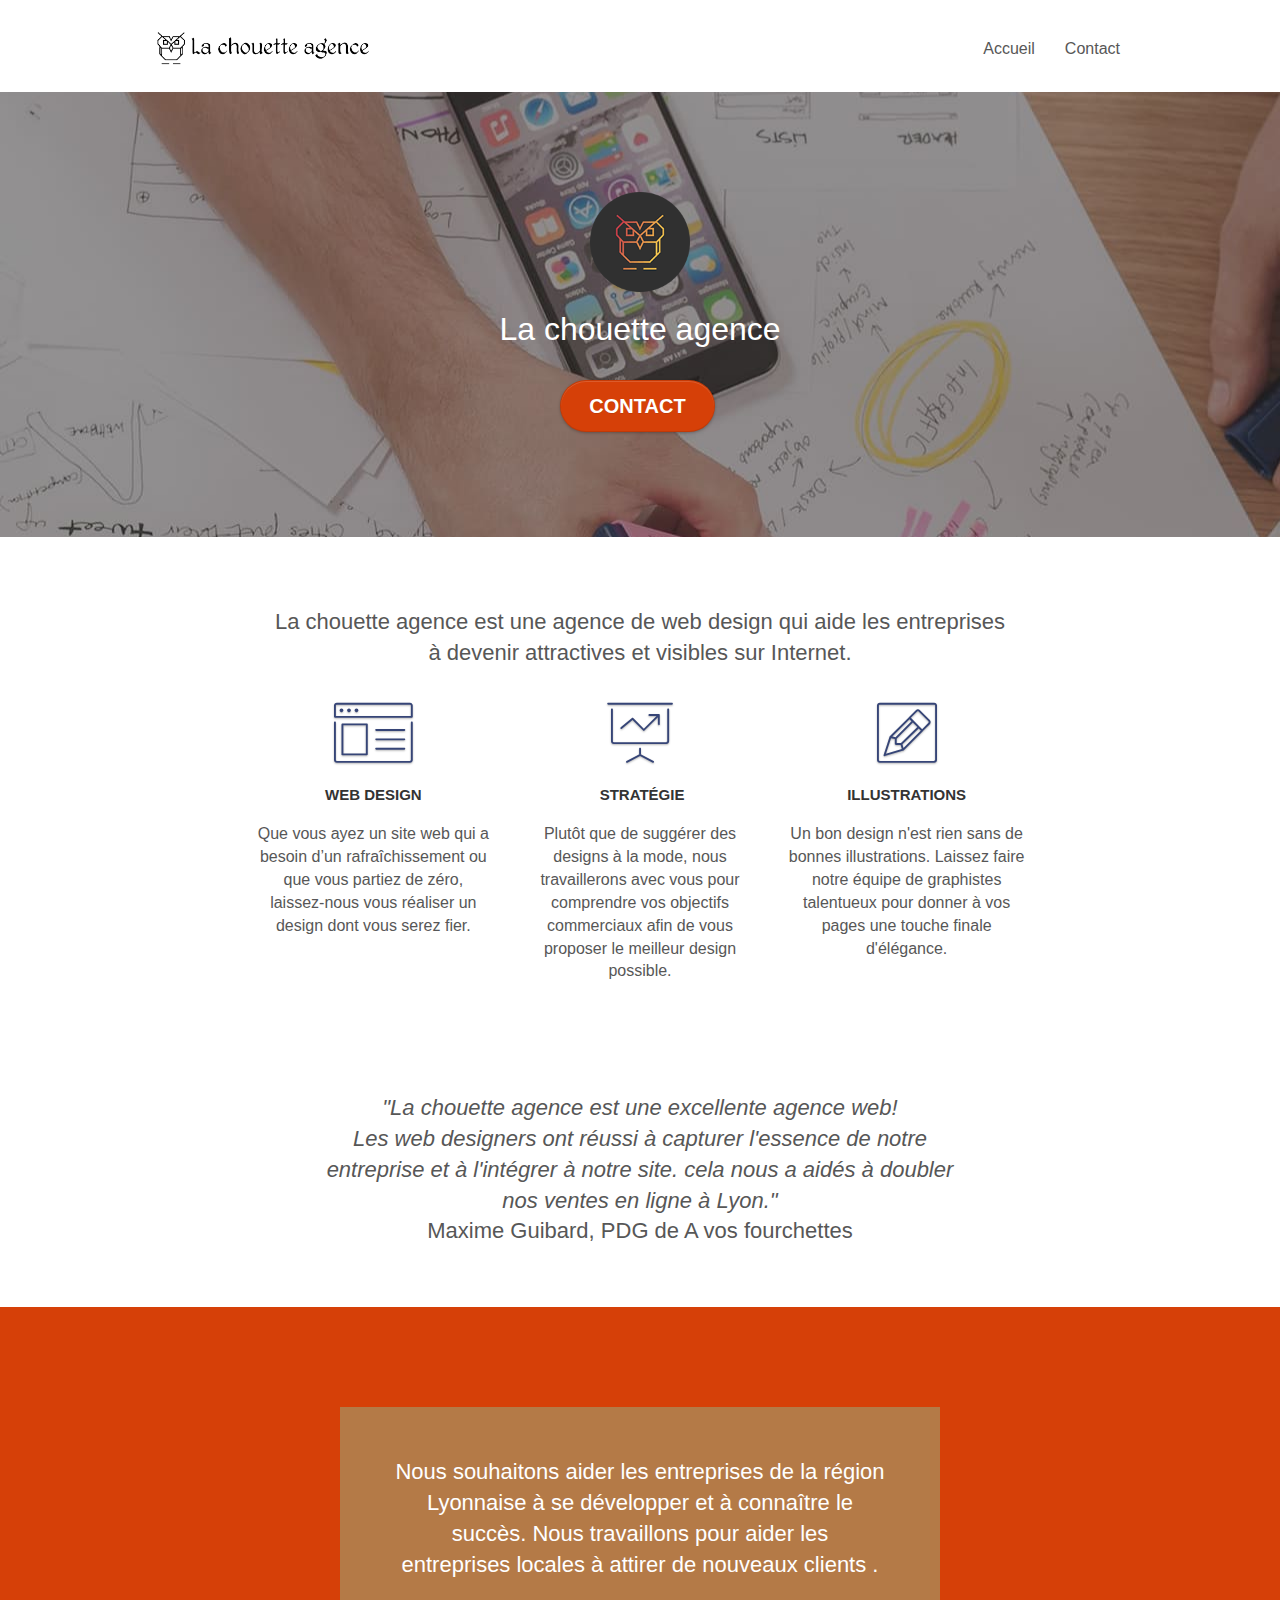
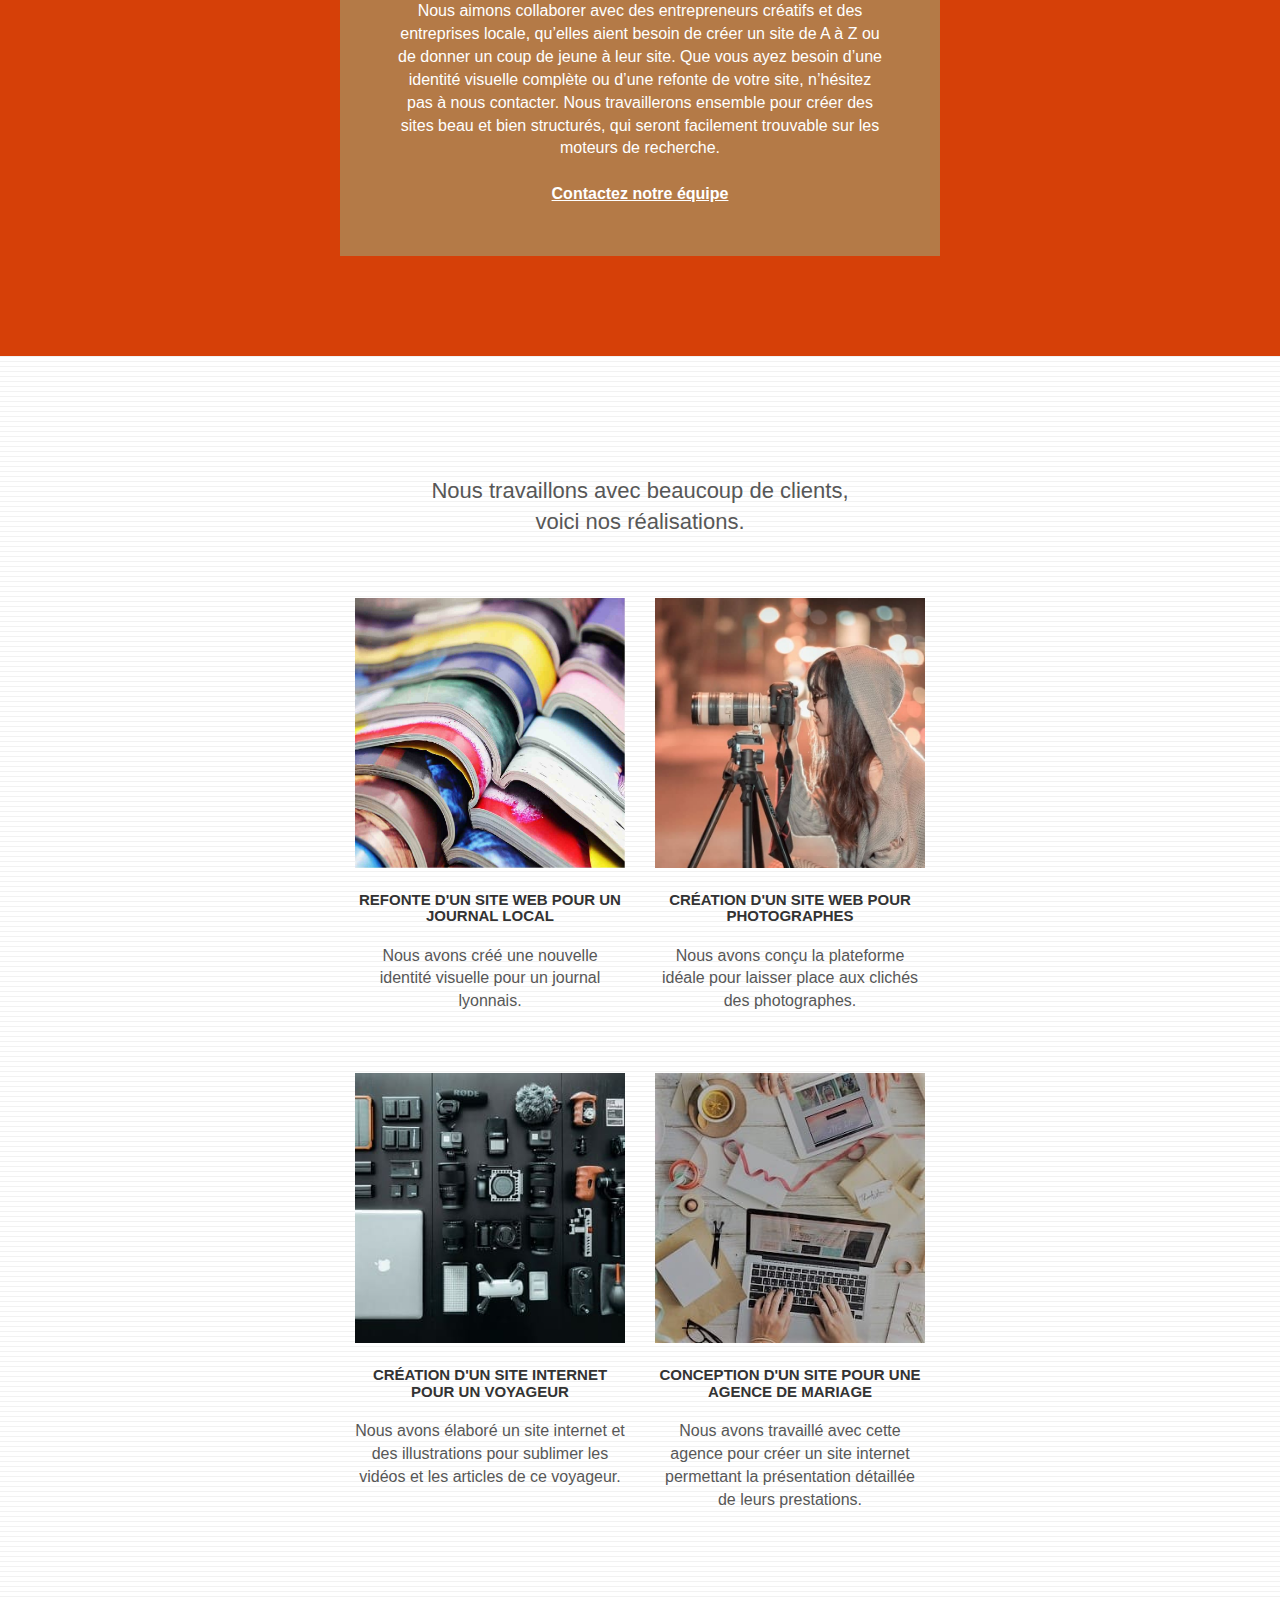
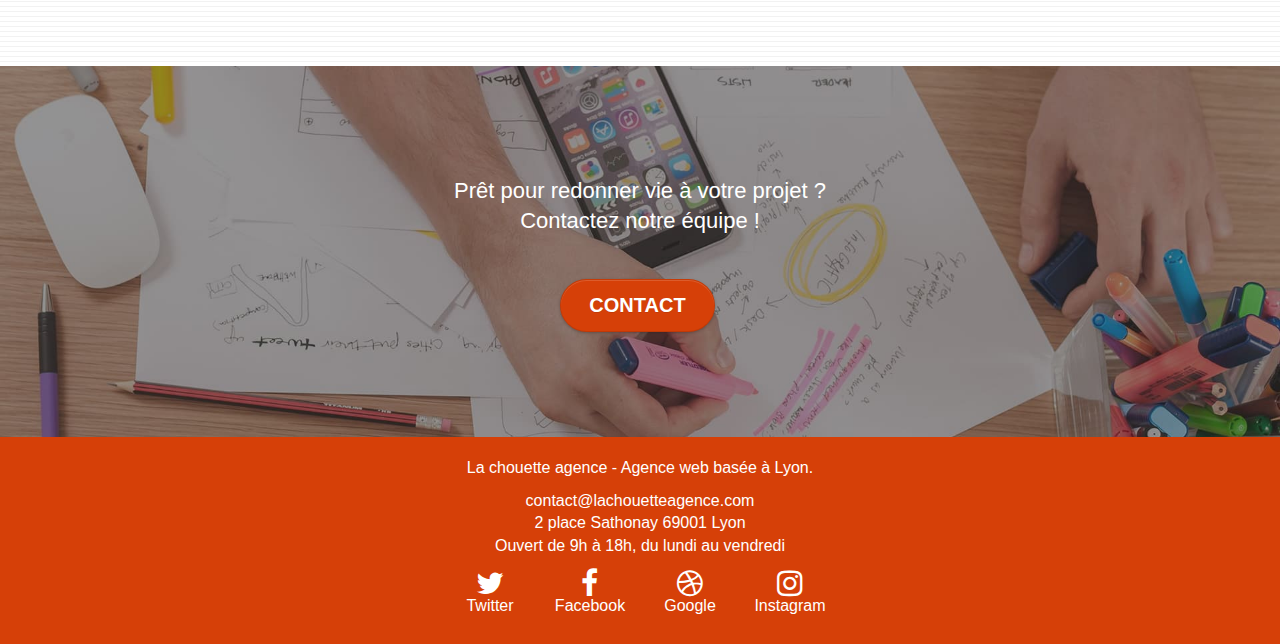
<file: index.html>
<!DOCTYPE html>
<html lang="fr">
  <head>
    <title>
      La Chouette Agence - Entreprise de web design basée à Lyon
    </title>
    <meta charset="utf-8" />
    <meta name="keywords" content="" />
    <meta
      name="description"
      content="Entreprise design Lyon - La Chouette Agence - Contactez nous pour améliorer votre site Internet"
    />
    <!--refaire!-->
    <meta
      name="viewport"
      content="width=device-width, initial-scale=1.0, viewport-fit=cover"
    />
    <link rel="shortcut icon" type="image/png" href="favicon.jpg" />

    <link rel="stylesheet" type="text/css" href="./css/bootstrap.css" />
    <link rel="stylesheet" type="text/css" href="style.css" />
    <link rel="stylesheet" type="text/css" href="./css/font-awesome.css" />
    <link rel="stylesheet" type="text/css" href="./css/et-line.css" />
    
    <script src="./js/jquery-2.1.0.js"></script>
    <script src="./js/bootstrap.js"></script>
    <script src="./js/blocs.js"></script>
    <script src="./js/jquery.touchSwipe.js" defer></script>
    <script src="./js/gmaps.js"></script>

    <!-- Analytics -->

    <!-- Analytics END -->
  </head>

  <body>
    <!-- Principal conteneur -->
    <div class="page-container">
      <!-- bloc-0 -->
      <header class="bloc bgc-white l-bloc" id="bloc-0">
        <div class="container bloc-sm">
          <nav class="navbar row">
            <div class="navbar-header">
              <a class="navbar-brand" href="index.html"
                ><img
                  src="img/la-chouette-agence.png"
                  alt="paris web design logo agence web meilleure agence"
                  height="40"
              /></a>
              <button id="nav-toggle" type="button" class="ui-navbar-toggle navbar-toggle" data-toggle="collapse" data-target=".navbar-1">
                <span class="sr-only">Toggle navigation</span><span class="icon-bar"></span><span class="icon-bar"></span><span class="icon-bar"></span>
              </button>
              
            </div>
            <div class="collapse navbar-collapse navbar-1 special-dropdown-nav">
              <ul class="site-navigation nav navbar-nav">
                <li>
                  <a href="index.html">Accueil</a>
                </li>

                <li>
                  <a href="page2.html">Contact</a>
                </li>
              </ul>
            </div>
          </nav>
        </div>
      </header>

      <!-- bloc-0 END -->

      <!-- bloc-1-presentation -->

      <section
        class="bloc bgc-dark-slate-blue bg-banniere d-bloc bg-t-edge bloc-bg-texture texture-paper b-parallax"
        id="bloc-1-hero"
      >
        <div class="container bloc-lg">
          <div class="row tight-width-whitespace">
            <div class="col-sm-12">
              <img
                src="img/logo.png"
                class="center-block image-resize-mode"
                width="100"
                alt="La chouette agence, agence web paris, création logo paris"
              />
              <h1 class="text-center hero-bloc-text tc-white">
                La chouette agence
              </h1>
              <div class="text-center">
                <a
                  href="page2.html"
                  class="btn btn-lg btn-clean btn-rd cta-hero btn-atomic-tangerine"
                  id="cta-hero"
                  >Contact</a
                >
              </div>
            </div>
          </div>
        </div>
      </section>
      <!-- bloc-1-presentation END -->

      <!-- bloc-2-services -->
      <section class="bloc bgc-white l-bloc" id="bloc-2-services">
        <div class="container bloc-md">
          <div class="row">
            <div class="col-sm-12 text-center">
              <h2>
                La chouette agence est une agence de web design qui aide les
                entreprises <br />
                à devenir attractives et visibles sur Internet.
              </h2>
            </div>
          </div>
          <div class="row voffset-lg med-width-whitespace">
            <div class="col-sm-4">
              <div class="text-center">
                <span
                  class="et-icon-browser sm-shadow icon-dark-slate-blue icons icon-lg"
                ></span>
              </div>
              <h3 class="mg-md text-center">Web design</h3>
              <p class="text-center">
                Que vous ayez un site web qui a besoin d&rsquo;un
                rafraîchissement ou que vous partiez de zéro, laissez-nous vous
                réaliser un design dont vous serez fier.
              </p>
            </div>
            <div class="col-sm-4">
              <div class="text-center">
                <span
                  class="et-icon-presentation sm-shadow icon-dark-slate-blue icons icon-lg"
                ></span>
              </div>
              <h3 class="mg-md text-center">&nbsp;Stratégie</h3>
              <p class="text-center">
                Plutôt que de suggérer des designs à la mode, nous travaillerons
                avec vous pour comprendre vos objectifs commerciaux afin de vous
                proposer le meilleur design possible.<br />
              </p>
            </div>
            <div class="col-sm-4">
              <div class="text-center">
                <span
                  class="et-icon-edit sm-shadow icon-dark-slate-blue icons icon-lg"
                ></span>
              </div>
              <h3 class="mg-md text-center">Illustrations</h3>
              <p class="text-center">
                Un bon design n'est rien sans de bonnes illustrations. Laissez
                faire notre équipe de graphistes talentueux pour donner à vos
                pages une touche finale d'élégance.
              </p>
            </div>
          </div>
          <div class="row voffset-lg voffset">
            <div class="col-xs-12 col-md-8 col-md-offset-2 text-center">
              <h2>
                <i>
                  "La chouette agence est une excellente agence web! <br />
                  Les web designers ont réussi à capturer l'essence de notre
                  <br />
                  entreprise et à l'intégrer à notre site. cela nous a aidés à
                  doubler<br />
                  nos ventes en ligne à Lyon."</i
                >
                <br />Maxime Guibard, PDG de A vos fourchettes
              </h2>
            </div>
          </div>
        </div>
      </section>
      <!-- bloc-2-services END -->

      <!-- bloc-3-what-i-do -->
      <section
        class="bloc tc-white bgc-atomic-tangerine bg-presentation d-bloc bloc-bg-texture texture-paper b-parallax"
        id="bloc-3-what-i-do"
      >
        <div class="container bloc-lg">
          <div class="row tight-width-whitespace black-background">
            <div class="col-sm-12">
              <h2 class="mg-md text-center tc-white">
                Nous souhaitons aider les entreprises de la région Lyonnaise à
                se développer et à connaître le succès. Nous travaillons pour
                aider les entreprises locales à attirer de nouveaux clients .<br />
              </h2>
              <p class="text-center white">
                Nous aimons collaborer avec des entrepreneurs créatifs et des
                entreprises locale, qu’elles aient besoin de créer un site de A
                à Z ou de donner un coup de jeune à leur site. Que vous ayez
                besoin d’une identité visuelle complète ou d’une refonte de
                votre site, n’hésitez pas à nous contacter. Nous travaillerons
                ensemble pour créer des sites beau et bien structurés, qui
                seront facilement trouvable sur les moteurs de recherche.
                <br /><br /><a class="ltc-white bold-link" href="page2.html"
                  >Contactez notre équipe</a
                ><br />
              </p>
            </div>
          </div>
        </div>
      </section>
      <!-- bloc-3-what-i-do END -->

      <!-- bloc-4-portfolio -->
      <section
        class="bloc bgc-white bg-lines-h2-bg bg-repeat l-bloc"
        id="bloc-4-portfolio"
      >
        <div class="container bloc-lg">
          <div class="row">
            <div class="col-sm-12 text-center">
              <h2>
                Nous travaillons avec beaucoup de clients, <br />
                voici nos réalisations.
              </h2>
            </div>
          </div>
          <div class="row tight-width-whitespace portfolio-row">
            <div class="col-sm-6">
              <a
                href="#"
                data-lightbox="img/1.jpg"
                data-gallery-id="gallery-1"
                data-caption="Refonte d'un site web pour un journal local"
                data-frame="snapshot-lb"
                ><img
                  src="img/1.jpg"
                  alt="paris web design logo agence web meilleure agence et refonte site web journal"
                  class="img-responsive portfolio-thumb"
              /></a>
              <h3 class="mg-md text-center">
                Refonte d'un site web pour un journal local
              </h3>
              <p class="text-center">
                Nous avons créé une nouvelle identité visuelle pour un journal
                lyonnais.
              </p>
            </div>
            <div class="col-sm-6">
              <a
                href="#"
                data-lightbox="img/2.jpg"
                data-gallery-id="gallery-1"
                data-caption="Création d'un site web pour photographes"
                data-frame="snapshot-lb"
                ><img
                  src="img/2.jpg"
                  class="img-responsive portfolio-thumb"
                  alt="paris web design logo agence web meilleure agence, Création d'un site web pour photographes"
              /></a>
              <h3 class="mg-md text-center">
                Création d'un site web pour photographes
              </h3>
              <p class="text-center">
                Nous avons conçu la plateforme idéale pour laisser place aux
                clichés des photographes.
              </p>
            </div>
          </div>
          <div class="row tight-width-whitespace portfolio-row">
            <div class="col-sm-6">
              <a
                href="#"
                data-lightbox="img/3.jpg"
                data-gallery-id="gallery-1"
                data-caption="Création d'un site internet pour un voyageur"
                data-frame="snapshot-lb"
                ><img
                  src="img/3.jpg"
                  class="img-responsive portfolio-thumb"
                  alt="paris web design logo agence web meilleure agence, Création d'un site web pour voyageur"
              /></a>
              <h3 class="mg-md text-center">
                Création d'un site internet pour un voyageur
              </h3>
              <p class="text-center">
                Nous avons élaboré un site internet et des illustrations pour
                sublimer les vidéos et les articles de ce voyageur.
              </p>
            </div>
            <div class="col-sm-6">
              <a
                href="#"
                data-lightbox="img/4.bmp"
                data-gallery-id="gallery-1"
                data-caption="Conception d'un site pour une agence de mariage"
                data-frame="snapshot-lb"
                ><img
                  src="img/4.jpg"
                  class="img-responsive portfolio-thumb"
                  alt="paris web design logo agence web meilleure agence, Création d'un site web pour agence de mariage"
              /></a>
              <h3 class="mg-md text-center">
                Conception d'un site pour une agence de mariage
              </h3>
              <p class="text-center">
                Nous avons travaillé avec cette agence pour créer un site
                internet permettant la présentation détaillée de leurs
                prestations.
              </p>
            </div>
          </div>
        </div>
      </section>
      <!-- bloc-4-portfolio END -->

      <!-- bloc-5-cta -->
      <section
        class="bloc bgc-dark-slate-blue bg-banniere d-bloc bloc-bg-texture texture-paper"
        id="bloc-5-cta"
      >
        <div class="container bloc-lg">
          <div class="row">
            <h2 class="mg-md text-center tc-white">
              Prêt pour redonner vie à votre projet ?<br />Contactez notre
              équipe !
            </h2>
            <div class="col-sm-12 text-center">
              <a
                href="page2.html"
                class="btn btn-atomic-tangerine btn-clean btn-rd btn-lg cta-hero"
                >Contact</a
              >
            </div>
          </div>
        </div>
      </section>
      <!-- bloc-5-cta END -->

      <!-- Footer - bloc-8 -->
      <footer class="bloc bgc-atomic-tangerine d-bloc" id="bloc-8">
        <div class="container bloc-sm">
          <div class="row">
            <div class="col-sm-12">
              <p class="text-center white">
                La chouette agence - Agence web basée à Lyon.<br />
              </p>
			  <p class="text-center white">
				contact@lachouetteagence.com<br />2 place Sathonay 69001 Lyon<br />Ouvert
				de 9h à 18h, du lundi au vendredi<br />
			  </p>
              <div class="row row-no-gutters social">
                <div class="col-sm-3">
                  <div class="text-center">
                    <a class="social" href="https://twitter.com/"
                      ><div class="fa fa-twitter icon-md"><p class="text-center white">Twitter</p></div
                    ></a>
                  </div>
                </div>
                <div class="col-sm-3">
                  <div class="text-center">
                    <a class="social" href="https://www.facebook.com/"
                      ><div class="fa fa-facebook icon-md"><p class="text-center white">Facebook</p></div
                    ></a>
                  </div>
                </div>
                <div class="col-sm-3">
                  <div class="text-center">
                    <a class="social" href="https://www.google.com/"
                      ><div class="fa fa-dribbble icon-md"><p class="text-center white">Google</p></div
                    ></a>
                  </div>
                </div>
                <div class="col-sm-3">
                  <div class="text-center">
                    <a class="social" href="https://www.instagram.com/"
                      ><div class="fa fa-instagram icon-md"><p class="text-center white">Instagram</p></div
                    ></a>
                  </div>
                </div>
              </div>
            </div>
          </div>
		 
        </div>
		
      </footer>
      <!-- Footer - bloc-8 END -->
    </div>
    <!-- Principal conteneur END -->
  </body>
</html>
</file>
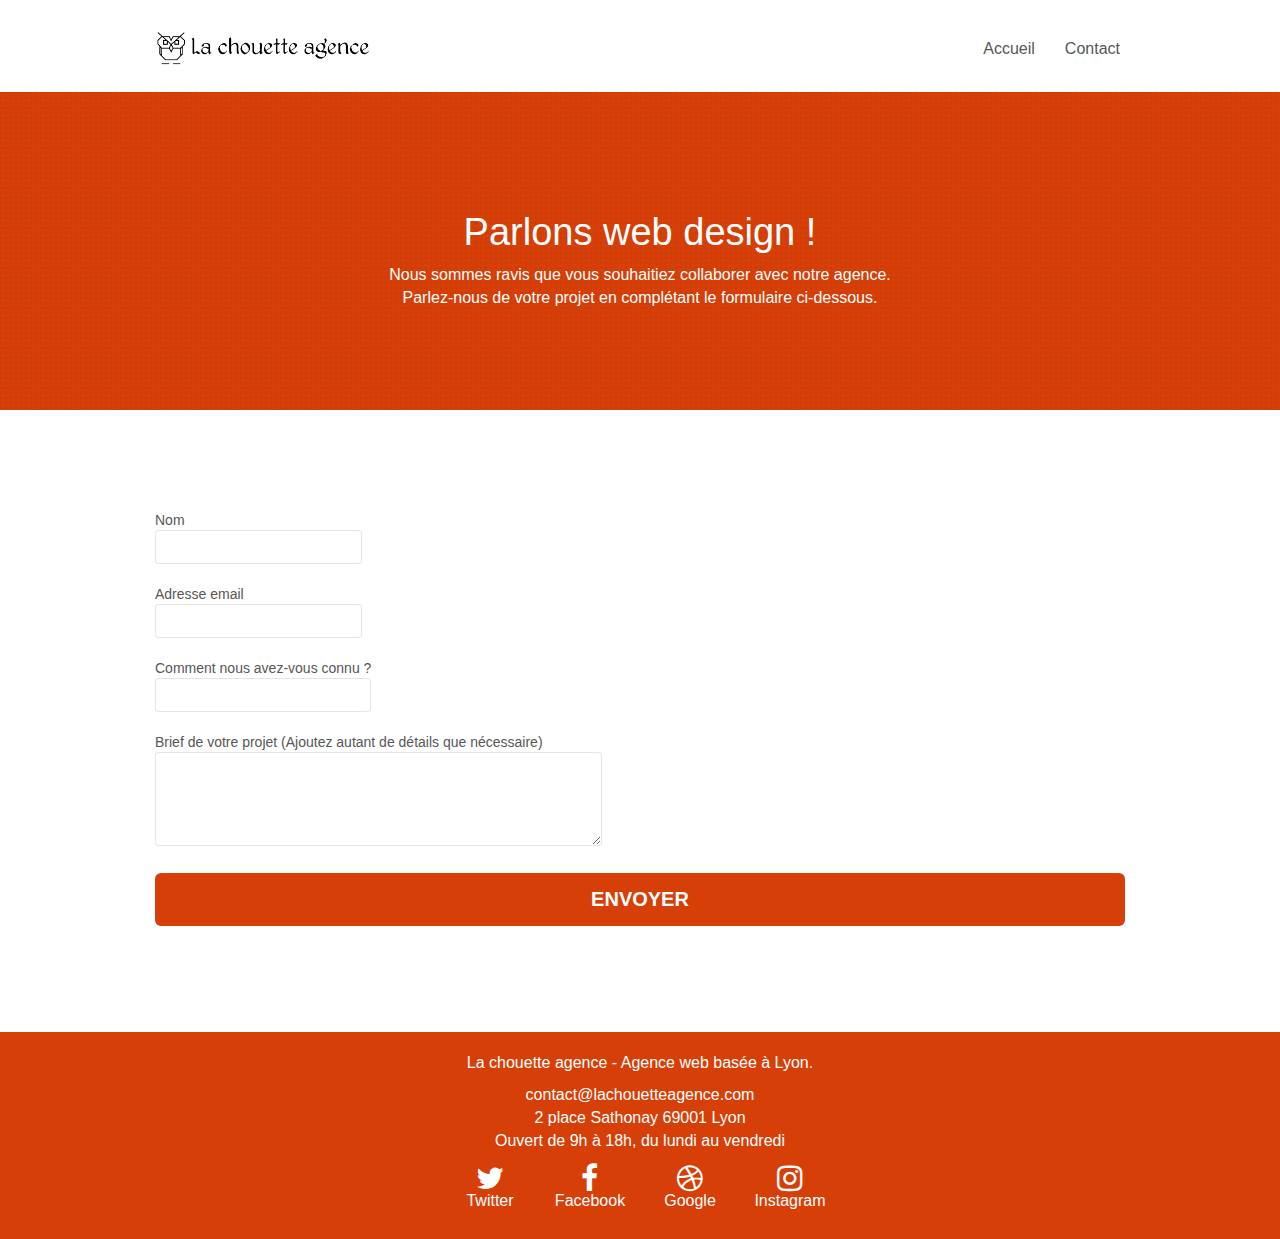
<file: page2.html>
<!DOCTYPE html>
<html lang="fr">
  <head>
    <title>La Chouette Agence - Page 2</title>
    <meta charset="utf-8" />
    <meta name="keywords" content="" />
    <meta
      name="description"
      content="La Chouette Agence est une agence de web design lyonnaise qui aide les entreprises à devenir attractives et visibles sur Internet"
    />
    <meta
      name="viewport"
      content="width=device-width, initial-scale=1.0, viewport-fit=cover"
    />
    <link rel="shortcut icon" type="image/png" href="favicon.jpg" />

    <link rel="stylesheet" type="text/css" href="./css/bootstrap.css" />
    <link rel="stylesheet" type="text/css" href="style.css" />
    <link rel="stylesheet" type="text/css" href="./css/font-awesome.css" />
    <link rel="stylesheet" type="text/css" href="./css/et-line.css" />

    <script src="./js/jquery-2.1.0.js"></script>
    <script src="./js/bootstrap.js"></script>
    <script src="./js/blocs.js"></script>
    <script src="./js/jquery.touchSwipe.js" defer></script>
    <script src="./js/gmaps.js"></script>
    <!-- Analytics -->

    <!-- Analytics END -->
  </head>
  <body>
    <!-- Principal conteneur -->
    <div class="page-container">
      <!-- bloc-0 -->
      <header class="bloc bgc-white l-bloc" id="bloc-0">
        <div class="container bloc-sm">
          <nav class="navbar row">
            <div class="navbar-header">
              <a class="navbar-brand" href="index.html">
                <img
                  src="img/la-chouette-agence.png"
                  alt="paris web design logo agence web meilleure agence"
                  height="40"
                />
              </a>
              <button
                id="nav-toggle"
                type="button"
                class="ui-navbar-toggle navbar-toggle"
                data-toggle="collapse"
                data-target=".navbar-1"
              >
                <span class="sr-only">Toggle navigation</span
                ><span class="icon-bar"></span><span class="icon-bar"></span
                ><span class="icon-bar"></span>
              </button>
            </div>
            <div class="collapse navbar-collapse navbar-1 special-dropdown-nav">
              <ul class="site-navigation nav navbar-nav">
                <li>
                  <a href="index.html">Accueil</a>
                </li>

                <li>
                  <a href="page2.html">Contact</a>
                </li>
              </ul>
            </div>
          </nav>
        </div>
      </header>
      <!-- bloc-0 END -->

      <!-- bloc-6 -->
      <section
        class="bloc bg-dots-bg bg-repeat bgc-atomic-tangerine d-bloc bloc-bg-texture texture-paper"
        id="bloc-6"
      >
        <div class="container bloc-lg">
          <div class="row">
            <div class="col-sm-12">
              <h1 class="text-center hero-bloc-text tc-white">
                Parlons web design !
              </h1>
              <p class="text-center mg-lg tc-white tight-width-whitespace">
                Nous sommes ravis que vous souhaitiez collaborer avec notre
                agence.<br />
                Parlez-nous de votre projet en complétant le formulaire
                ci-dessous.
              </p>
            </div>
          </div>
        </div>
      </section>
      <!-- bloc-6 END -->

      <!-- bloc-7 -->
      <section class="bloc bgc-white l-bloc" id="bloc-7">
        <div class="container bloc-lg">
          <div class="row">
            <div class="col-sm-12">
              <form
                id="form_1"
                novalidate
                success-msg="Your message has been sent."
                fail-msg="Sorry it seems that our mail server is not responding, Sorry for the inconvenience!"
              >
                <div class="form-group">
                  <label> Nom 
                  <input id="name" class="form-control" required />
                </label>
                </div>
                <div class="form-group">
                  <label> Adresse email 
                  <input
                    id="email"
                    class="form-control"
                    type="email"
                    required
                  />
                </label>
                </div>
                <div class="form-group">
                  <label>
                    Comment nous avez-vous connu ?
                    <input
                      id="input_504"
                      class="form-control"
                      type="email"
                      required
                    />
                  </label>
                </div>
                <div class="form-group">
                  <label>
                    Brief de votre projet (Ajoutez autant de détails que
                    nécessaire)<br />
                    <textarea
                      id="message"
                      class="form-control"
                      rows="4"
                      cols="50"
                      required
                    ></textarea>
                  </label>
                </div>
                <button
                  class="bloc-button btn btn-lg btn-block cta-hero btn-atomic-tangerine"
                  type="submit"
                >
                  Envoyer
                </button>
              </form>
            </div>
            <div class="col-sm-6"></div>
          </div>
        </div>
      </section>
      <!-- bloc-7 END -->

      <!-- ScrollToTop Button -->
      <a class="bloc-button btn btn-d scrollToTop" onclick="scrollToTarget('1')"
        ><span class="fa fa-chevron-up"></span
      ></a>
      <!-- ScrollToTop Button END-->

      <!-- Footer - bloc-8 -->
      <footer class="bloc bgc-atomic-tangerine d-bloc" id="bloc-8">
        <div class="container bloc-sm">
          <div class="row">
            <div class="col-sm-12">
              <p class="text-center white">
                La chouette agence - Agence web basée à Lyon.<br />
              </p>
              <p class="text-center white">
                contact@lachouetteagence.com<br />2 place Sathonay 69001 Lyon<br />Ouvert
                de 9h à 18h, du lundi au vendredi<br />
              </p>
              <div class="row row-no-gutters social">
                <div class="col-sm-3">
                  <div class="text-center">
                    <a class="social" href="https://twitter.com/"
                      ><span class="fa fa-twitter icon-md"
                        ><p class="text-center white">Twitter</p></span
                      ></a
                    >
                  </div>
                </div>
                <div class="col-sm-3">
                  <div class="text-center">
                    <a class="social" href="https://www.facebook.com/"
                      ><span class="fa fa-facebook icon-md"
                        ><p class="text-center white">Facebook</p></span
                      ></a
                    >
                  </div>
                </div>
                <div class="col-sm-3">
                  <div class="text-center">
                    <a class="social" href="https://www.google.com/"
                      ><span class="fa fa-dribbble icon-md"
                        ><p class="text-center white">Google</p></span
                      ></a
                    >
                  </div>
                </div>
                <div class="col-sm-3">
                  <div class="text-center">
                    <a class="social" href="https://www.instagram.com/"
                      ><span class="fa fa-instagram icon-md"
                        ><p class="text-center white">Instagram</p></span
                      ></a
                    >
                  </div>
                </div>
              </div>
            </div>
          </div>
        </div>
      </footer>
      <!-- Footer - bloc-8 END -->
    </div>
    <!-- Principal conteneur END -->
  </body>
</html>
</file>
<file: style.css>
body {
    margin: 0;
    padding: 0;
    background: #FFF;
    overflow-x: hidden;
    -webkit-font-smoothing: antialiased;
    -moz-osx-font-smoothing: grayscale;
}

/*rajouté*/


.fa:before{
    color: white;
   
}

.reseaux{
    color: white;
}

.row{
    width: 100%;
}
/*rajouté*/

a,
button {
    transition: all .3s ease-in-out;
    outline: none!important;
}

a:hover {
    text-decoration: none;
    cursor: pointer;
}

#page-loading-blocs-notifaction {
    position: fixed;
    top: 0;
    bottom: 0;
    width: 100%;
    z-index: 100000;
    background: #FFFFFF url("img/pageload-spinner.gif") no-repeat center center;
}

.bloc {
    width: 100%;
    clear: both;
    background: 50% 50% no-repeat;
    padding: 0 50px;
    -webkit-background-size: cover;
    -moz-background-size: cover;
    -o-background-size: cover;
    background-size: cover;
    position: relative;
}

.bloc .container {
    padding-left: 0;
    padding-right: 0;
}

.bloc-lg {
    padding: 100px 50px;
}

.bloc-md {
    padding: 50px;
}

.bloc-sm {
    padding: 20px 50px;
}

.bg-center,
.bg-l-edge,
.bg-r-edge,
.bg-t-edge,
.bg-b-edge,
.bg-tl-edge,
.bg-bl-edge,
.bg-tr-edge,
.bg-br-edge,
.bg-repeat {
    -webkit-background-size: auto!important;
    -moz-background-size: auto!important;
    -o-background-size: auto!important;
    background-size: auto!important;
}

.bg-repeat {
    background: repeat;
}

.bg-t-edge {
    background: top no-repeat;
}

.bloc-bg-texture::before {
    
    background-size: 2px 2px;
    position: absolute;
    top: 0;
    bottom: 0;
    left: 0;
    right: 0;
}

.texture-paper::before {
    background: url("img/texture-paper.png");
    background-size: 280px 280px;
}

.b-parallax {
    background-attachment: fixed;
}

.d-bloc {
    color: rgba(255, 255, 255, .7);
}

.d-bloc button:hover {
    color: rgba(255, 255, 255, .9);
}

.d-bloc .icon-round,
.d-bloc .icon-square,
.d-bloc .icon-rounded,
.d-bloc .icon-semi-rounded-a,
.d-bloc .icon-semi-rounded-b {
    border-color: rgba(255, 255, 255, .9);
}

.d-bloc .divider-h span {
    border-color: rgba(255, 255, 255, .2);
}

.d-bloc .a-btn,
.d-bloc .navbar a,
.d-bloc .navbar-brand,
.d-bloc a .icon-sm,
.d-bloc a .icon-md,
.d-bloc a .icon-lg,
.d-bloc a .icon-xl,
.d-bloc h1 a,
.d-bloc h2 a,
.d-bloc h3 a,
.d-bloc h4 a,
.d-bloc h5 a,
.d-bloc h6 a,
.d-bloc p a {
    color: rgba(255, 255, 255, .6);
}

.d-bloc .a-btn:hover,
.d-bloc .navbar a:hover,
.d-bloc .navbar-brand:hover,
.d-bloc a:hover .icon-sm,
.d-bloc a:hover .icon-md,
.d-bloc a:hover .icon-lg,
.d-bloc a:hover .icon-xl,
.d-bloc h1 a:hover,
.d-bloc h2 a:hover,
.d-bloc h3 a:hover,
.d-bloc h4 a:hover,
.d-bloc h5 a:hover,
.d-bloc h6 a:hover,
.d-bloc p a:hover {
    color: rgba(255, 255, 255, 1);
}

.d-bloc .navbar-toggle .icon-bar {
    background: rgba(255, 255, 255, 1);
}

.d-bloc .btn-wire,
.d-bloc .btn-wire:hover {
    color: rgba(255, 255, 255, 1);
    border-color: rgba(255, 255, 255, 1);
}

.d-bloc .panel {
    color: rgba(0, 0, 0, .5);
}

.d-bloc .panel button:hover {
    color: rgba(0, 0, 0, .7);
}

.d-bloc .panel icon {
    border-color: rgba(0, 0, 0, .7);
}

.d-bloc .panel .divider-h span {
    border-color: rgba(0, 0, 0, .1);
}

.d-bloc .panel .a-btn {
    color: rgba(0, 0, 0, .6);
}

.d-bloc .panel .a-btn:hover {
    color: rgba(0, 0, 0, 1);
}

.d-bloc .panel .btn-wire,
.d-bloc .panel .btn-wire:hover {
    color: rgba(0, 0, 0, .7);
    border-color: rgba(0, 0, 0, .3);
}

.d-bloc .panel,
.l-bloc {
    color: rgba(0, 0, 0, .5);
}

.d-bloc .panel button:hover,
.l-bloc button:hover {
    color: rgba(0, 0, 0, .7);
}

.l-bloc .icon-round,
.l-bloc .icon-square,
.l-bloc .icon-rounded,
.l-bloc .icon-semi-rounded-a,
.l-bloc .icon-semi-rounded-b {
    border-color: rgba(0, 0, 0, .7);
}

.d-bloc .panel .divider-h span,
.l-bloc .divider-h span {
    border-color: rgba(0, 0, 0, .1);
}

.d-bloc .panel .a-btn,
.l-bloc .a-btn,
.l-bloc .navbar a,
.l-bloc .navbar-brand,
.l-bloc a .icon-sm,
.l-bloc a .icon-md,
.l-bloc a .icon-lg,
.l-bloc a .icon-xl,
.l-bloc h1 a,
.l-bloc h2 a,
.l-bloc h3 a,
.l-bloc h4 a,
.l-bloc h5 a,
.l-bloc h6 a,
.l-bloc p a {
    color: rgba(0, 0, 0, .6);
}

.d-bloc .panel .a-btn:hover,
.l-bloc .a-btn:hover,
.l-bloc .navbar a:hover,
.l-bloc .navbar-brand:hover,
.l-bloc a:hover .icon-sm,
.l-bloc a:hover .icon-md,
.l-bloc a:hover .icon-lg,
.l-bloc a:hover .icon-xl,
.l-bloc h1 a:hover,
.l-bloc h2 a:hover,
.l-bloc h3 a:hover,
.l-bloc h4 a:hover,
.l-bloc h5 a:hover,
.l-bloc h6 a:hover,
.l-bloc p a:hover {
    color: rgba(0, 0, 0, 1);
}

.l-bloc .navbar-toggle .icon-bar {
    color: rgba(0, 0, 0, .6);
}

.d-bloc .panel .btn-wire,
.d-bloc .panel .btn-wire:hover,
.l-bloc .btn-wire,
.l-bloc .btn-wire:hover {
    color: rgba(0, 0, 0, .7);
    border-color: rgba(0, 0, 0, .3);
}

.voffset {
    margin-top: 30px;
}

.voffset-lg {
    margin-top: 80px;
}

.row-no-gutters {
    margin-right: 0;
    margin-left: 0;
}

.row.row-no-gutters > [class^="col-"],
.row.row-no-gutters > [class*=" col-"] {
    padding-right: 0;
    padding-left: 0;
}

#bloc-1-hero h1 {
    font-size: 32px;
}

.navbar {
    margin-bottom: 0;
    z-index: 1;
}

.navbar-brand {
    height: auto;
    padding: 3px 15px;
    font-size: 25px;
    font-weight: normal;
    font-weight: 600;
    line-height: 44px;
}

.navbar-brand img {
    max-height: 200px;
    margin: 0 5px 0 0;
    display: inline;
}

.navbar-brand img[src$=svg] {
    min-width: 100px;
}

.nav-center .navbar-brand img {
    margin: 0;
}

.navbar .nav {
    padding-top: 2px;
    margin-right: -16px;
    float: right;
    z-index: 1;
}

.nav > li {
    float: left;
    margin-top: 4px;
    font-size: 16px;
}

.navbar-nav .open .dropdown-menu > li > a {
    text-align: inherit;
}

.nav > li a:hover,
.nav > li a:focus {
    background: transparent;
}

.navbar-toggle {
    margin: 10px 10px 0 0;
    border: 0px;
}

.navbar-toggle:hover {
    background: transparent!important;
}

.navbar-toggle .icon-bar {
    background-color: rgba(0, 0, 0, .5);
    width: 26px;
}

.nav-invert .navbar .nav {
    float: left;
}

.nav-invert .navbar-header,
.nav-invert .navbar-brand {
    float: right;
    position: relative;
    z-index: 2;
}

@media (min-width: 768px) {
    .site-navigation {
        position: absolute;
        top: 50%;
        right: 20px;
        transform: translate(0, -50%);
        -webkit-transform: translateY(-50%);
    }
    .nav > li .dropdown-menu a,
    .nav > li .dropdown-menu a:hover {
        color: #484848;
    }
    .nav-invert .site-navigation {
        left: 0;
        right: 0;
    }
    .nav-center {
        text-align: center;
    }
    .nav-center .navbar-header {
        width: 100%;
    }
    .nav-center .navbar-header,
    .nav-center .navbar-brand,
    .nav-center .nav > li {
        float: none;
        display: inline-block;
    }
    .nav-center .site-navigation {
        position: relative;
        width: 100%;
        right: 0;
        margin-right: 0px;
        margin-top: 20px;
    }
    .nav-center.mini-nav .navbar-toggle {
        float: none;
        margin: 10px auto 0;
    }
}

.nav > li > .dropdown a {
    background: none!important;
    display: block;
    padding: 14px 15px;
}

nav .caret {
    margin: 0 5px;
}

.dropdown-menu .dropdown-menu {
    top: -8px;
    left: 100%;
}

.dropdown-menu .dropmenu-flow-right {
    top: 100%;
    left: 0;
    margin-left: -1px;
    border-top-left-radius: 0;
    border-top-right-radius: 0;
}

.dropdown-menu .dropdown span {
    border: 4px solid black;
    border-top-color: transparent;
    border-right-color: transparent;
    border-bottom-color: transparent;
    margin: 6px -5px 0 0!important;
    float: right;
}

.mg-md {
    margin-top: 10px;
    margin-bottom: 20px;
}

.mg-lg {
    margin-top: 10px;
    margin-bottom: 40px;
}

.btn {
    margin: 0 5px 5px 0;
}

.btn.pull-right {
    margin: 0 0 5px 5px;
}

.btn-d,
.btn-d:hover,
.btn-d:focus {
    color: #FFF;
    background: rgba(0, 0, 0, .3);
}

button {
    outline: none!important;
}

.btn-rd {
    border-radius: 40px;
}

.btn-clean {
    border: 1px solid rgba(0, 0, 0, .08);
    border-bottom-color: rgba(0, 0, 0, .1);
    text-shadow: 0 1px 0 rgba(0, 0, 1, .1);
    box-shadow: 0 1px 3px rgba(0, 0, 1, .25), inset 0 1px 0 0 rgba(255, 255, 255, .15);
}

.icon-md {
    font-size: 30px!important;
}

.icon-lg {
    font-size: 60px!important;
}

.sm-shadow {
    text-shadow: 0 1px 2px rgba(0, 0, 0, .3);
}

.panel-sq,
.panel-sq .panel-heading,
.panel-sq .panel-footer {
    border-radius: 0;
}

.panel-rd {
    border-radius: 30px;
}

.panel-rd .panel-heading {
    border-radius: 29px 29px 0 0;
}

.panel-rd .panel-footer {
    border-radius: 0 0 29px 29px;
}

.form-control {
    border-color: rgba(0, 0, 0, .1);
    box-shadow: none;
}

.scrollToTop {
    width: 40px;
    height: 40px;
    position: fixed;
    bottom: 20px;
    right: 20px;
    opacity: 0;
    z-index: 500;
    transition: all .3s ease-in-out;
}

.scrollToTop span {
    margin-top: 6px;
}

.showScrollTop {
    font-size: 14px;
    opacity: 1;
}

a[data-lightbox] {
    position: relative;
    display: block;
    text-align: center;
}

a[data-lightbox]:hover::before {
    content: "+";
    font-family: "HelveticaNeue-Light", "Helvetica Neue Light", "Helvetica Neue", Helvetica, Arial;
    font-size: 32px;
    width: 50px;
    height: 50px;
    margin-left: -25px;
    border-radius: 50%;
    background: rgba(0, 0, 0, .6);
    color: #FFF;
    font-weight: 100;
    z-index: 1;
    position: absolute;
    top: 50%;
    transform: translateY(-50%);
    -webkit-transform: translateY(-50%);
}

a[data-lightbox]:hover img {
    opacity: 0.6;
    -webkit-animation-fill-mode: none;
    animation-fill-mode: none;
}

#lightbox-modal {
    display: flex;
    align-items: center;
}

#lightbox-modal .modal-dialog {
    width: 90%;
    max-width: 900px;
    margin: 0 auto 0;
}

#lightbox-modal .modal-dialog img {
    max-height: 90vh;
    margin: 0 auto;
}

.lightbox-caption {
    padding: 20px;
    color: #FFF;
    background: rgba(0, 0, 0, .5);
    position: absolute;
    left: 15px;
    right: 15px;
    bottom: 5px;
}

.close-lightbox {
    color: #FFF;
    font-size: 30px;
    position: absolute;
    top: 20px;
    right: 20px;
    z-index: 20;
    background: rgba(0, 0, 0, .5);
    border: none;
    line-height: 30px;
    padding: 0 9px 5px;
    opacity: 0.3;
}

.close-lightbox:hover,
.next-lightbox:hover,
.prev-lightbox:hover {
    opacity: 1.0;
    color: #FFF;
}

.next-lightbox,
.prev-lightbox {
    font-size: 20px;
    color: rgba(255, 255, 255, .9);
    background: rgba(0, 0, 0, .5);
    transition: all .2s ease-in-out;
    position: absolute;
    top: 45%;
    z-index: 1;
    opacity: 0.4;
}

.next-lightbox {
    padding: 6px 8px 1px 13px;
    right: 25px;
}

.prev-lightbox {
    padding: 6px 13px 1px 10px;
    left: 25px;
}

.snapshot-lb .modal-body {
    padding-bottom: 45px;
}

.snapshot-lb .lightbox-caption {
    padding: 0;
    color: rgba(0, 0, 0, .5);
    background: none;
}

h1,
h2,
h3,
h4,
h5,
h6,
p,
label,
.btn,
a {
    font-family: "helvetica";
    font-weight: 400;
    color: #575757!important;
}

.container {
    max-width: 1000px;
}

.hero-bloc-text {
    font-size: 38px;
}

.hero-bloc-text-sub {
    font-size: 36px;
}

.statement-bloc-text {
    line-height: 26px;
    font-style: italic;
    font-size: 20px;
    text-align: center;
    font-weight: lighter;
    max-width: 520px;
    margin: auto auto auto auto;
}

p {
    font-size: 16px;
    text-align: center;

}

.tight-width-whitespace {
    max-width: 600px;
    margin: auto auto auto auto;
}

.h1 {
    font-size: 20px;
    font-family: "Open Sans";
}

.cta-hero {
    margin-top: 22px;
    color: #FFFFFF!important;
    text-transform: uppercase;
    padding: 12px 28px 12px 28px;
    font-size: 16px;
    font-weight: 700;
}

.social {
    max-width: 400px;
    margin: auto auto auto auto;
}

h2 {
    font-size: 22px;
    line-height: 1.4em;
}

h3 {
    font-size: 15px;
    text-transform: uppercase;
    font-weight: 700;
    color: #333333!important;
}

.med-width-whitespace {
    max-width: 800px;
    margin: auto auto auto auto;
    box-shadow: 0px 0px 0px #000000;
}

h1 {
    color: #333333!important;
}

h4 {
    color: #333333!important;
}

.icons {
    margin-bottom: 14px;
    margin-top: 24px;
}

.white {
    color: #FFFFFF!important;
}

.portfolio-thumb {
    margin-bottom: 24px;
}

.portfolio-row {
    margin-bottom: 44px;
    margin-top: 50px;
}

.avatar {
    box-shadow: 0px 4px 9px rgba(0, 0, 0, 0.3);
}

.black-background {
    background-color: rgba(165, 147, 99, 0.7);
    padding: 40px 40px 40px 40px;
}

.bold-link {
    font-weight: 900;
    text-decoration: underline!important;
}

.bgc-white {
    background-color: #FFFFFF;
}

.bgc-dark-slate-blue {
    background-color: #364577;
}

.bgc-atomic-tangerine {
    background-color: #d64008;
}

.tc-white {
    color: white!important;
}

.btn-atomic-tangerine {
    background: #d64008;
    color: #FFFFFF!important;
    font-size: 2rem;
}

.btn-atomic-tangerine:hover {
    background: #c27956!important;
    color: #FFFFFF!important;
}

.ltc-white {
    color: #FFFFFF!important;
}

.ltc-white:hover {
    color: #cccccc!important;
}

.ltc-atomic-tangerine {
    color: #F3976C!important;
}

.ltc-atomic-tangerine:hover {
    color: #c27956!important;
}

.icon-dark-slate-blue {
    color: #364577!important;
    border-color: #364577!important;
}

.bg-dots-bg {
    background-image: url("img/dots-bg.png");
}

.bg-lines-h2-bg {
    background-image: url("img/lines-h2-bg.png");
}

.bg-banniere {
    background-image: url("img/la-chouette-agence-banniere.jpg");
}

.bg-presentation {
    background-image: url("img/image-de-presentation.jpg");
}

@media (max-width: 1024px) {
    .bloc {
        padding-left: 20px;
        padding-right: 20px;
    }
    .bloc.full-width-bloc,
    .bloc-tile-2.full-width-bloc .container,
    .bloc-tile-3.full-width-bloc .container,
    .bloc-tile-4.full-width-bloc .container {
        padding-left: 0;
        padding-right: 0;
    }
}

@media (max-width: 992px) and (min-width: 768px) {
    .navbar .nav {
        max-width: 80%
    }
    .nav-center.navbar .nav {
        max-width: 100%
    }
}

@media only screen and (min-width: 768px) and (max-width: 1024px) and (orientation: landscape) {
    .b-parallax {
        background-attachment: scroll;
    }
}

@media only screen and (min-width: 1024px) and (max-width: 1366px) and (-webkit-min-pixel-ratio: 1.5) {
    .b-parallax {
        background-attachment: scroll;
    }
}

@media (max-width: 991px) {
    .container {
        width: 100%;
    }
    .b-parallax {
        background-attachment: scroll;
    }
    .page-container,
    #hero-bloc {
        overflow-x: hidden;
        position: relative;
    }
    
    .bloc-group,
    .bloc-group .bloc {
        display: block;
        width: 100%;
    }
    .bloc-fill-screen .fill-bloc-top-edge,
    .bloc-fill-screen .fill-bloc-bottom-edge {
        padding: 0 20px;
        
    }
}

@media (max-width: 767px) {
    .page-container {
        overflow-x: hidden;
        position: relative;
    }
    h1,
    h2,
    h3,
    h4,
    h5,
    h6,
    p,
    #disqus_thread {
        padding-left: 10px!important;
        padding-right: 10px!important;
    }
    .b-parallax {
        background-attachment: scroll;
    }
    .navbar .nav {
        padding-top: 0;
        border-top: 1px solid rgba(0, 0, 0, .2);
        float: none!important;
    }
    .navbar.row {
        margin-left: 0;
        margin-right: 0;
    }
    .site-navigation {
        position: inherit;
        transform: none;
        -webkit-transform: none;
        -ms-transform: none;
    }
    .nav > li {
        margin-top: 0;
        border-bottom: 1px solid rgba(0, 0, 0, .1);
        background: rgba(0, 0, 0, .05);
        text-align: left;
        padding-left: 15px;
        width: 100%;
    }
    .nav > li:hover {
        background: rgba(0, 0, 0, .08);
    }
    .dropdown .dropdown a .caret {
        float: none;
        margin: 5px 0 0 10px!important;
        border: 4px solid black;
        border-bottom-color: transparent;
        border-right-color: transparent;
        border-left-color: transparent;
    }
    #hero-bloc .navbar .nav {
        background: rgba(0, 0, 0, .8);
    }
    #hero-bloc .navbar .nav a {
        color: rgba(255, 255, 255, .6);
    }
    .hero {
        padding: 50px 0;
    }
    .hero-nav {
        left: -1px;
        right: -1px;
    }
    .navbar-collapse {
        padding: 0;
        overflow-x: hidden;
        -webkit-box-shadow: none;
        box-shadow: none;
    }
    .navbar-brand img {
        max-height: 40px;
        width: auto;
    }
    .nav-invert .navbar-header {
        float: none;
        width: 100%;
    }
    .nav-invert .navbar-toggle {
        float: left;
        margin-left: 10px;
    }
    .bloc {
        padding-left: 0;
        padding-right: 0;
    }
    .bloc-xxl,
    .bloc-xl,
    .bloc-lg {
        padding: 40px 0;
    }
    .bloc-sm,
    .bloc-md {
        padding-left: 0;
        padding-right: 0;
    }
    .bloc-tile-2 .container,
    .bloc-tile-3 .container,
    .bloc-tile-4 .container,
    .bloc-fill-screen .fill-bloc-top-edge,
    .bloc-fill-screen .fill-bloc-bottom-edge {
        padding-left: 0;
        padding-right: 0;
    }
    .a-block {
        padding: 0 10px;
    }
    .btn-dwn {
        display: none;
    }
    .voffset {
        margin-top: 5px;
    }
    .voffset-md {
        margin-top: 20px;
    }
    .voffset-lg {
        margin-top: 30px;
    }
    form {
        padding: 5px;
    }
    .close-lightbox {
        display: inline-block;
    }
    .blocsapp-device-iphone5 {
        background-size: 216px 425px;
        padding-top: 60px;
        width: 216px;
        height: 425px;
    }
    .blocsapp-device-iphone5 img {
        width: 180px;
        height: 320px;
    }
}

@media (max-width: 400px) {
    .bloc {
        padding-left: 0;
        padding-right: 0;
    }
}

@media (max-width: 767px) {
    .bloc-mob-center-text {
        text-align: center;
    }
}
</file>
<file: css/et-line.css>
@font-face {
    font-family: et-line;
    src: url(../fonts/et-line.eot);
    src: url(../fonts/et-line.eot?#iefix) format('embedded-opentype'), url(../fonts/et-line.woff) format('woff'), url(../fonts/et-line.ttf) format('truetype'), url(../fonts/et-line.svg#et-line) format('svg');
    font-weight: 400;
    font-style: normal
}

.et-icon-adjustments,
.et-icon-alarmclock,
.et-icon-anchor,
.et-icon-aperture,
.et-icon-attachment,
.et-icon-bargraph,
.et-icon-basket,
.et-icon-beaker,
.et-icon-bike,
.et-icon-book-open,
.et-icon-briefcase,
.et-icon-browser,
.et-icon-calendar,
.et-icon-camera,
.et-icon-caution,
.et-icon-chat,
.et-icon-circle-compass,
.et-icon-clipboard,
.et-icon-clock,
.et-icon-cloud,
.et-icon-compass,
.et-icon-desktop,
.et-icon-dial,
.et-icon-document,
.et-icon-documents,
.et-icon-download,
.et-icon-dribbble,
.et-icon-edit,
.et-icon-envelope,
.et-icon-expand,
.et-icon-facebook,
.et-icon-flag,
.et-icon-focus,
.et-icon-gears,
.et-icon-genius,
.et-icon-gift,
.et-icon-global,
.et-icon-globe,
.et-icon-googleplus,
.et-icon-grid,
.et-icon-happy,
.et-icon-hazardous,
.et-icon-heart,
.et-icon-hotairballoon,
.et-icon-hourglass,
.et-icon-key,
.et-icon-laptop,
.et-icon-layers,
.et-icon-lifesaver,
.et-icon-lightbulb,
.et-icon-linegraph,
.et-icon-linkedin,
.et-icon-lock,
.et-icon-magnifying-glass,
.et-icon-map,
.et-icon-map-pin,
.et-icon-megaphone,
.et-icon-mic,
.et-icon-mobile,
.et-icon-newspaper,
.et-icon-notebook,
.et-icon-paintbrush,
.et-icon-paperclip,
.et-icon-pencil,
.et-icon-phone,
.et-icon-picture,
.et-icon-pictures,
.et-icon-piechart,
.et-icon-presentation,
.et-icon-pricetags,
.et-icon-printer,
.et-icon-profile-female,
.et-icon-profile-male,
.et-icon-puzzle,
.et-icon-quote,
.et-icon-recycle,
.et-icon-refresh,
.et-icon-ribbon,
.et-icon-rss,
.et-icon-sad,
.et-icon-scissors,
.et-icon-scope,
.et-icon-search,
.et-icon-shield,
.et-icon-speedometer,
.et-icon-strategy,
.et-icon-streetsign,
.et-icon-tablet,
.et-icon-target,
.et-icon-telescope,
.et-icon-toolbox,
.et-icon-tools,
.et-icon-tools-2,
.et-icon-trophy,
.et-icon-tumblr,
.et-icon-twitter,
.et-icon-upload,
.et-icon-video,
.et-icon-wallet,
.et-icon-wine {
    font-family: et-line;
    
    font-style: normal;
    font-weight: 400;
    font-variant: normal;
    text-transform: none;
    line-height: 1;
    -webkit-font-smoothing: antialiased;
    -moz-osx-font-smoothing: grayscale;
    display: inline-block
}

.et-icon-mobile:before {
    content: "\e000"
}

.et-icon-laptop:before {
    content: "\e001"
}

.et-icon-desktop:before {
    content: "\e002"
}

.et-icon-tablet:before {
    content: "\e003"
}

.et-icon-phone:before {
    content: "\e004"
}

.et-icon-document:before {
    content: "\e005"
}

.et-icon-documents:before {
    content: "\e006"
}

.et-icon-search:before {
    content: "\e007"
}

.et-icon-clipboard:before {
    content: "\e008"
}

.et-icon-newspaper:before {
    content: "\e009"
}

.et-icon-notebook:before {
    content: "\e00a"
}

.et-icon-book-open:before {
    content: "\e00b"
}

.et-icon-browser:before {
    content: "\e00c"
}

.et-icon-calendar:before {
    content: "\e00d"
}

.et-icon-presentation:before {
    content: "\e00e"
}

.et-icon-picture:before {
    content: "\e00f"
}

.et-icon-pictures:before {
    content: "\e010"
}

.et-icon-video:before {
    content: "\e011"
}

.et-icon-camera:before {
    content: "\e012"
}

.et-icon-printer:before {
    content: "\e013"
}

.et-icon-toolbox:before {
    content: "\e014"
}

.et-icon-briefcase:before {
    content: "\e015"
}

.et-icon-wallet:before {
    content: "\e016"
}

.et-icon-gift:before {
    content: "\e017"
}

.et-icon-bargraph:before {
    content: "\e018"
}

.et-icon-grid:before {
    content: "\e019"
}

.et-icon-expand:before {
    content: "\e01a"
}

.et-icon-focus:before {
    content: "\e01b"
}

.et-icon-edit:before {
    content: "\e01c"
}

.et-icon-adjustments:before {
    content: "\e01d"
}

.et-icon-ribbon:before {
    content: "\e01e"
}

.et-icon-hourglass:before {
    content: "\e01f"
}

.et-icon-lock:before {
    content: "\e020"
}

.et-icon-megaphone:before {
    content: "\e021"
}

.et-icon-shield:before {
    content: "\e022"
}

.et-icon-trophy:before {
    content: "\e023"
}

.et-icon-flag:before {
    content: "\e024"
}

.et-icon-map:before {
    content: "\e025"
}

.et-icon-puzzle:before {
    content: "\e026"
}

.et-icon-basket:before {
    content: "\e027"
}

.et-icon-envelope:before {
    content: "\e028"
}

.et-icon-streetsign:before {
    content: "\e029"
}

.et-icon-telescope:before {
    content: "\e02a"
}

.et-icon-gears:before {
    content: "\e02b"
}

.et-icon-key:before {
    content: "\e02c"
}

.et-icon-paperclip:before {
    content: "\e02d"
}

.et-icon-attachment:before {
    content: "\e02e"
}

.et-icon-pricetags:before {
    content: "\e02f"
}

.et-icon-lightbulb:before {
    content: "\e030"
}

.et-icon-layers:before {
    content: "\e031"
}

.et-icon-pencil:before {
    content: "\e032"
}

.et-icon-tools:before {
    content: "\e033"
}

.et-icon-tools-2:before {
    content: "\e034"
}

.et-icon-scissors:before {
    content: "\e035"
}

.et-icon-paintbrush:before {
    content: "\e036"
}

.et-icon-magnifying-glass:before {
    content: "\e037"
}

.et-icon-circle-compass:before {
    content: "\e038"
}

.et-icon-linegraph:before {
    content: "\e039"
}

.et-icon-mic:before {
    content: "\e03a"
}

.et-icon-strategy:before {
    content: "\e03b"
}

.et-icon-beaker:before {
    content: "\e03c"
}

.et-icon-caution:before {
    content: "\e03d"
}

.et-icon-recycle:before {
    content: "\e03e"
}

.et-icon-anchor:before {
    content: "\e03f"
}

.et-icon-profile-male:before {
    content: "\e040"
}

.et-icon-profile-female:before {
    content: "\e041"
}

.et-icon-bike:before {
    content: "\e042"
}

.et-icon-wine:before {
    content: "\e043"
}

.et-icon-hotairballoon:before {
    content: "\e044"
}

.et-icon-globe:before {
    content: "\e045"
}

.et-icon-genius:before {
    content: "\e046"
}

.et-icon-map-pin:before {
    content: "\e047"
}

.et-icon-dial:before {
    content: "\e048"
}

.et-icon-chat:before {
    content: "\e049"
}

.et-icon-heart:before {
    content: "\e04a"
}

.et-icon-cloud:before {
    content: "\e04b"
}

.et-icon-upload:before {
    content: "\e04c"
}

.et-icon-download:before {
    content: "\e04d"
}

.et-icon-target:before {
    content: "\e04e"
}

.et-icon-hazardous:before {
    content: "\e04f"
}

.et-icon-piechart:before {
    content: "\e050"
}

.et-icon-speedometer:before {
    content: "\e051"
}

.et-icon-global:before {
    content: "\e052"
}

.et-icon-compass:before {
    content: "\e053"
}

.et-icon-lifesaver:before {
    content: "\e054"
}

.et-icon-clock:before {
    content: "\e055"
}

.et-icon-aperture:before {
    content: "\e056"
}

.et-icon-quote:before {
    content: "\e057"
}

.et-icon-scope:before {
    content: "\e058"
}

.et-icon-alarmclock:before {
    content: "\e059"
}

.et-icon-refresh:before {
    content: "\e05a"
}

.et-icon-happy:before {
    content: "\e05b"
}

.et-icon-sad:before {
    content: "\e05c"
}

.et-icon-facebook:before {
    content: "\e05d"
}

.et-icon-twitter:before {
    content: "\e05e"
}

.et-icon-googleplus:before {
    content: "\e05f"
}

.et-icon-rss:before {
    content: "\e060"
}

.et-icon-tumblr:before {
    content: "\e061"
}

.et-icon-linkedin:before {
    content: "\e062"
}

.et-icon-dribbble:before {
    content: "\e063"
}
</file>
